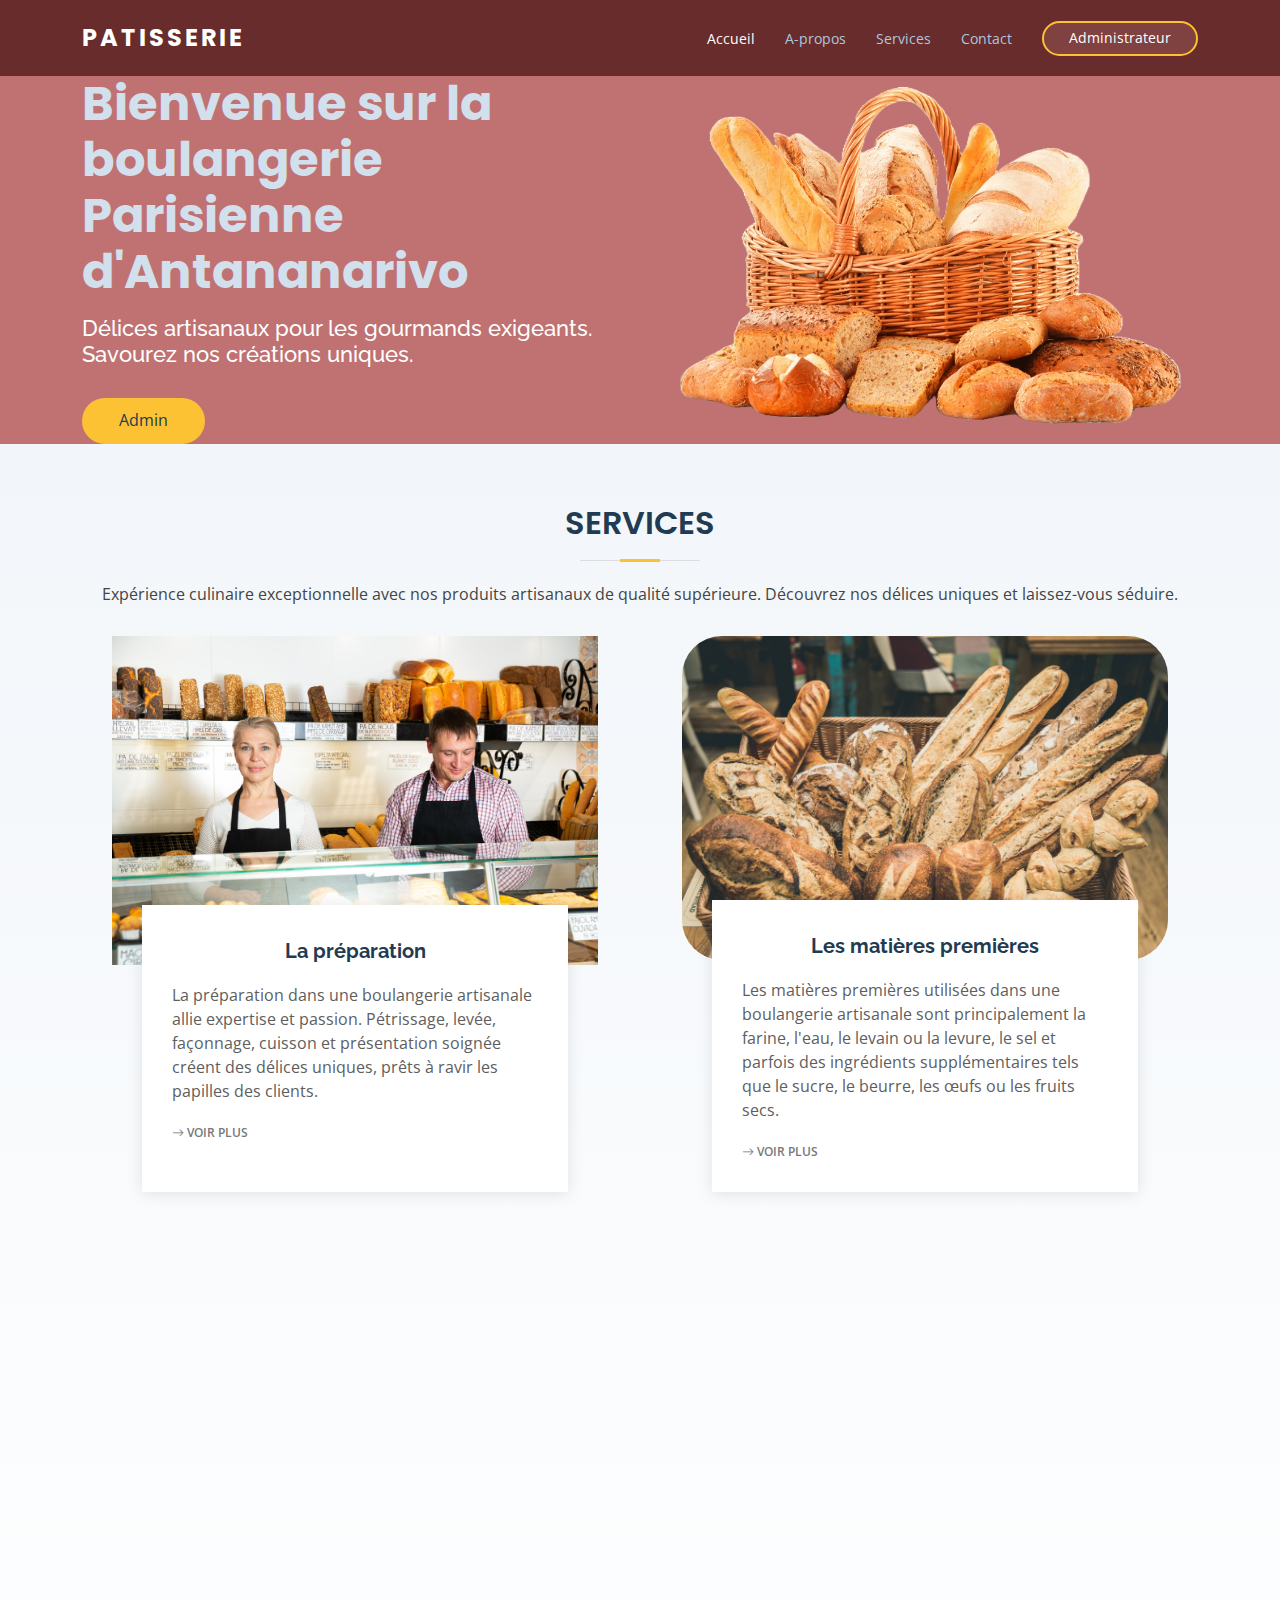
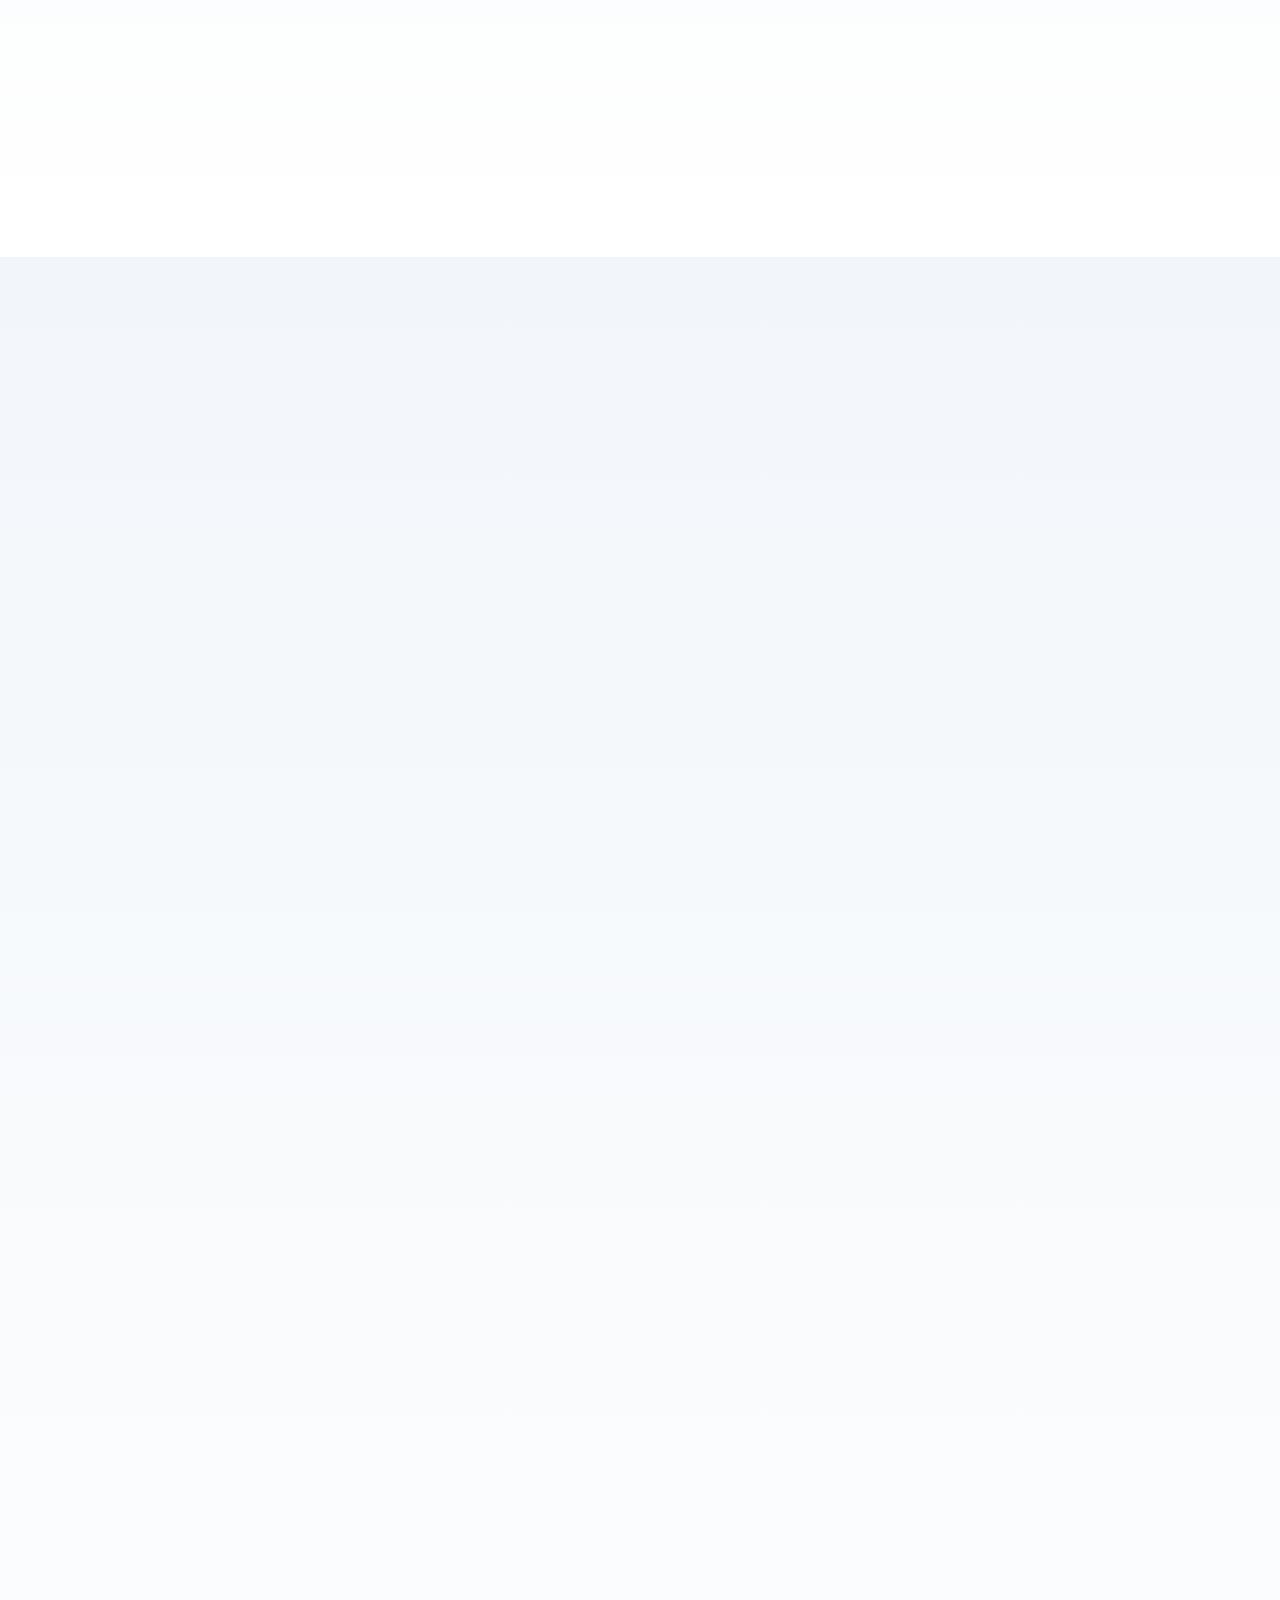
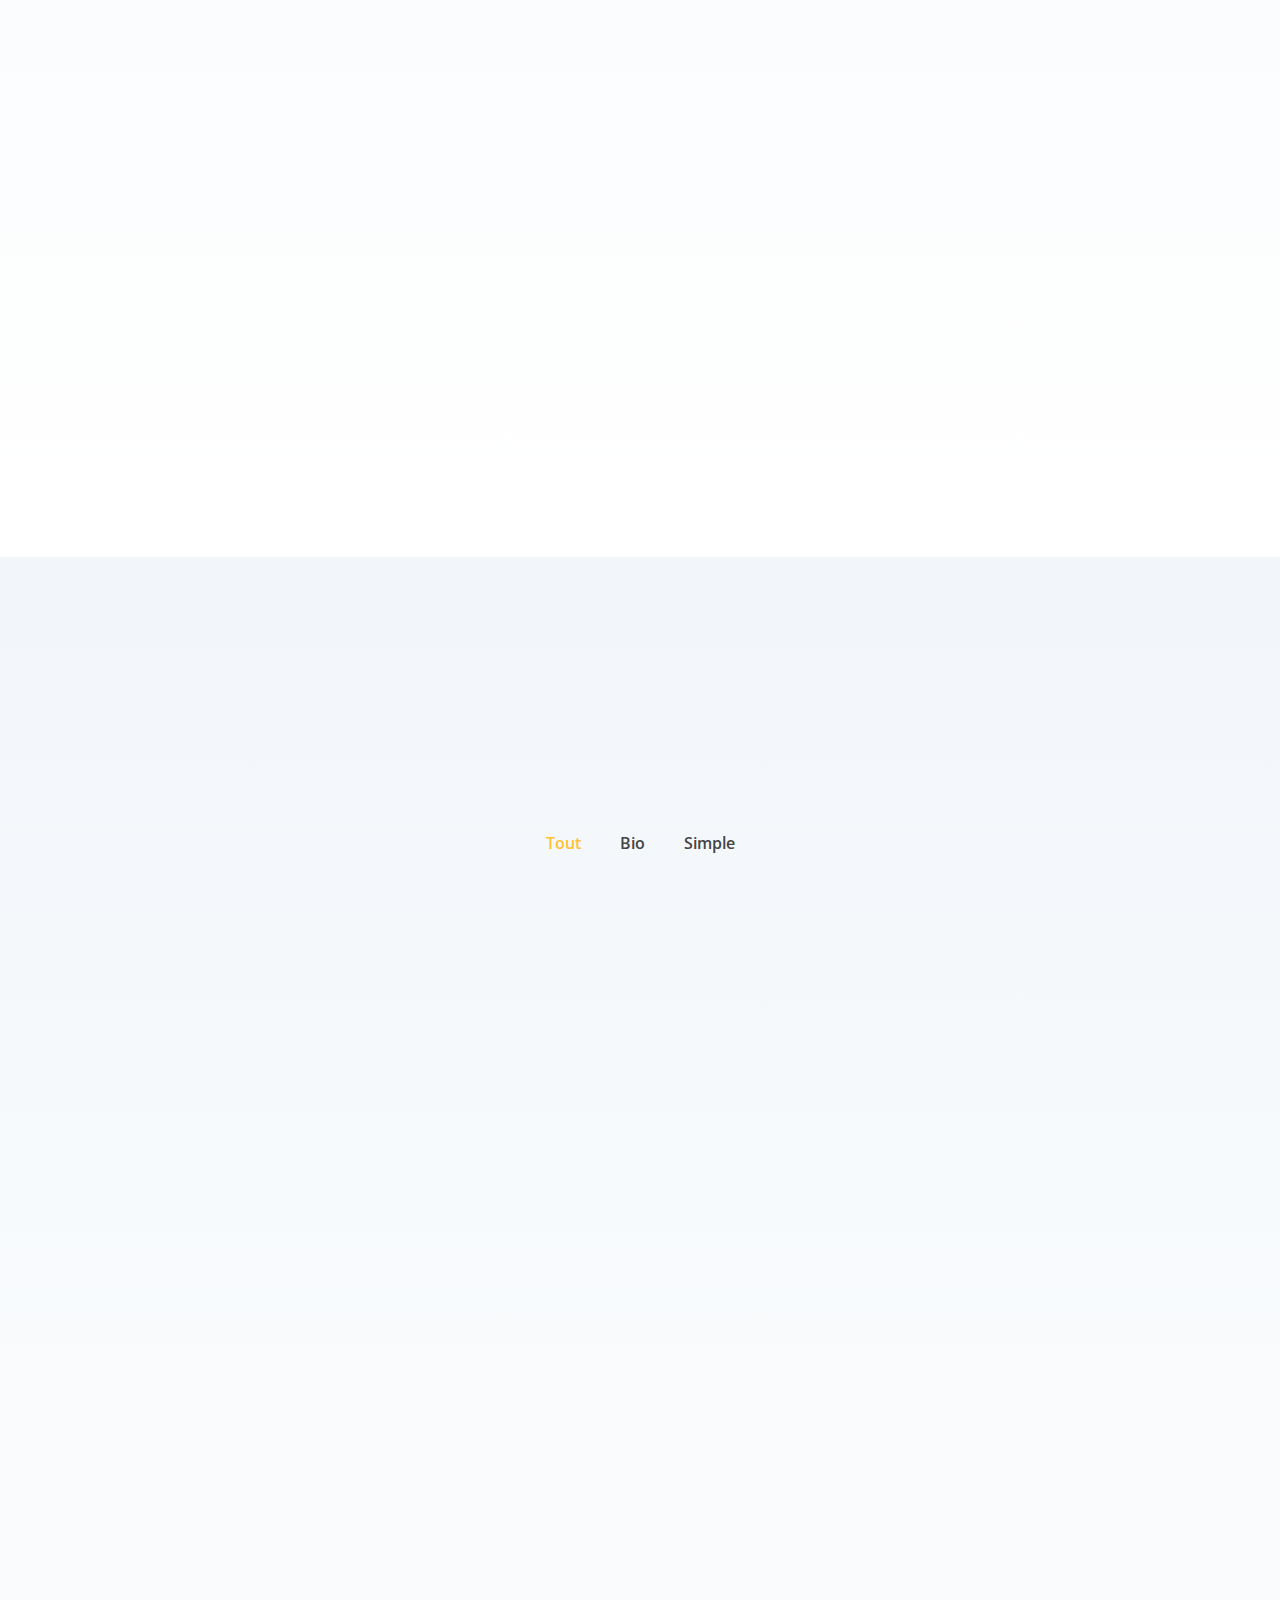
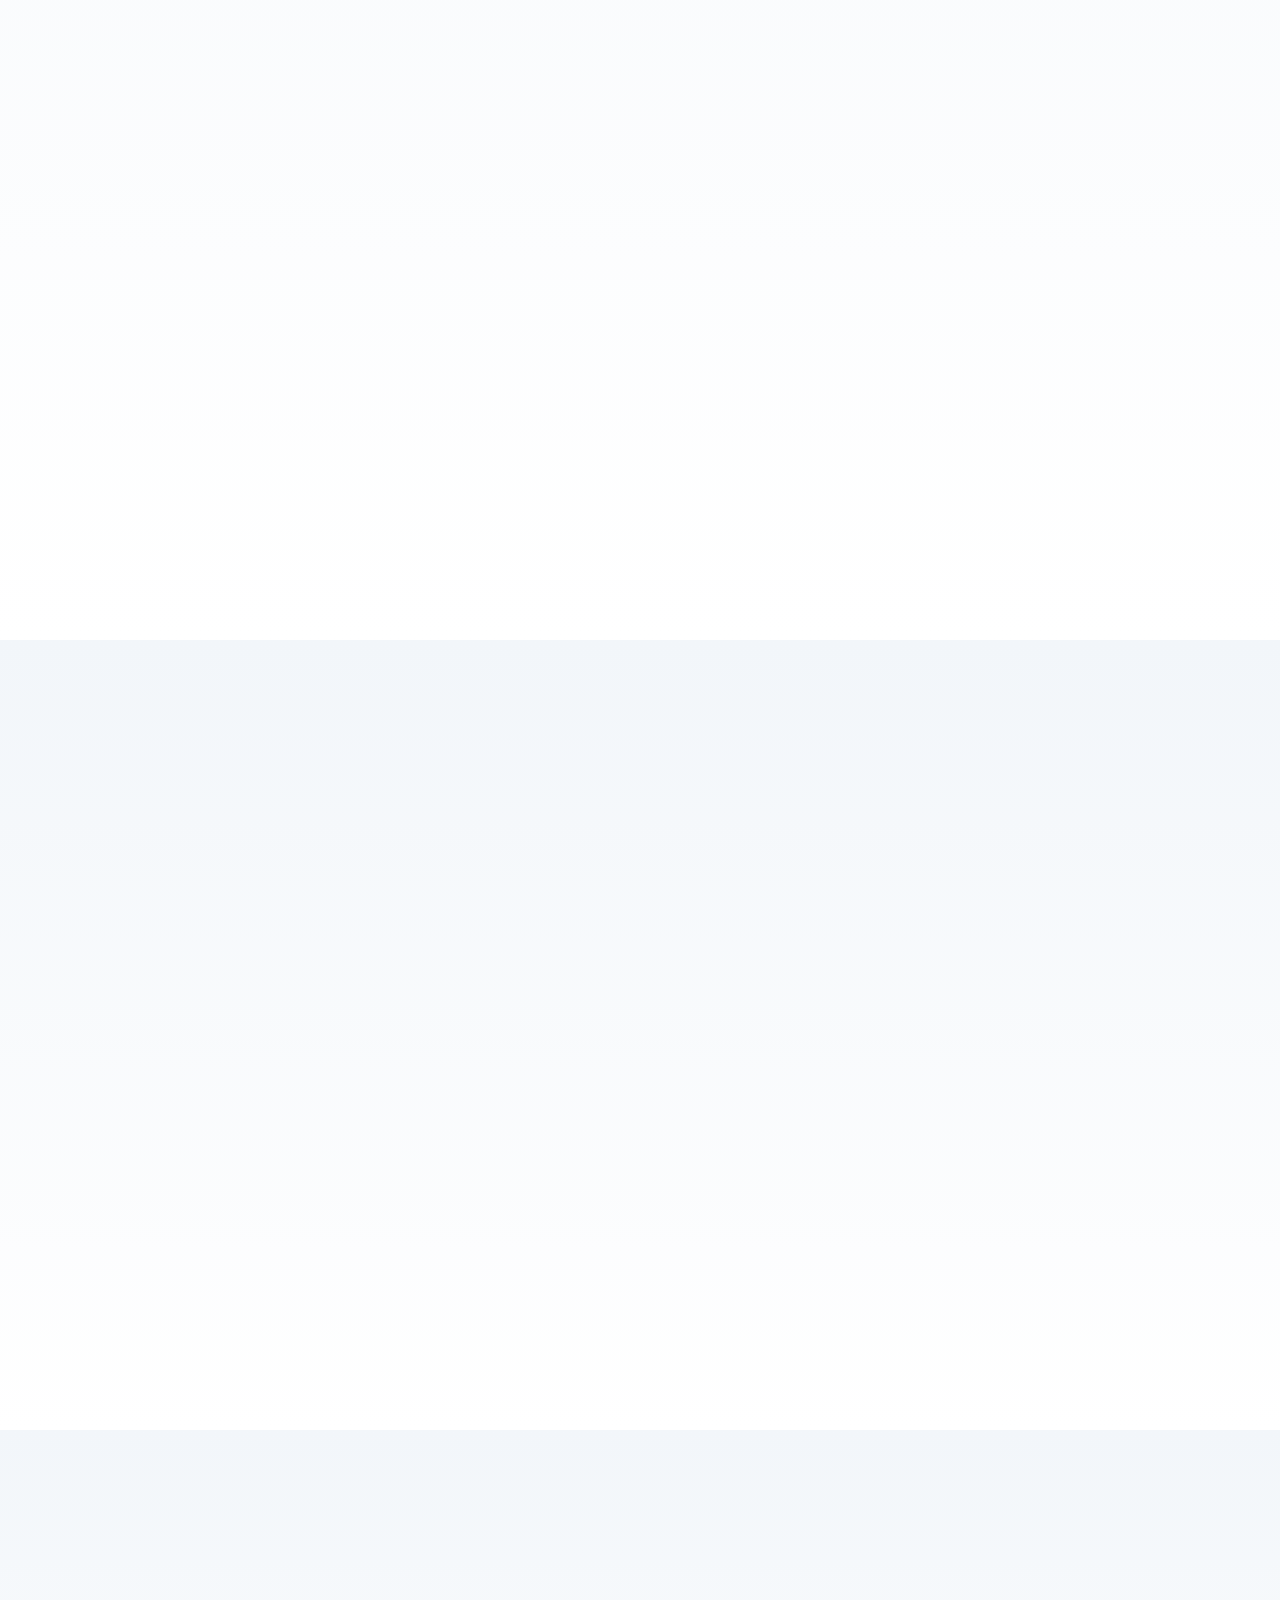
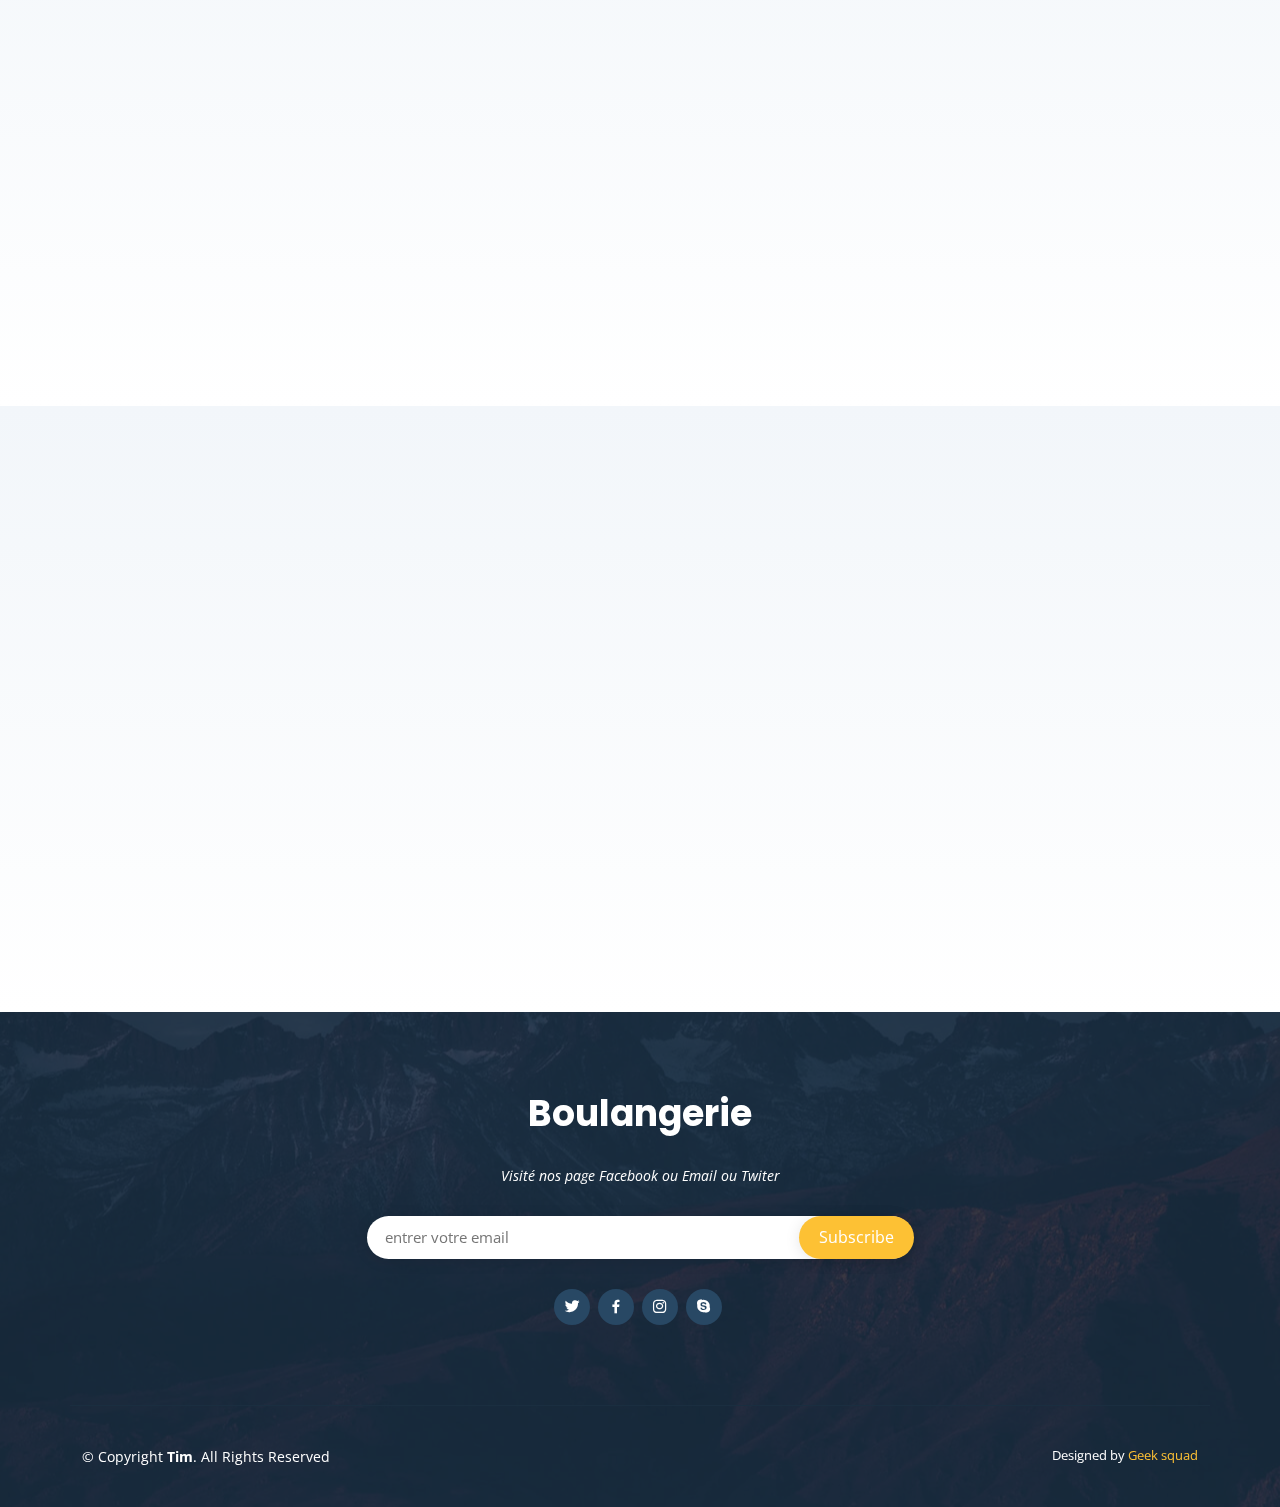
<file: boulangerie/index.html>
<!DOCTYPE html>
<html lang="en">

<head>
  <meta charset="utf-8">
  <meta content="width=device-width, initial-scale=1.0" name="viewport">

  <title>La boulangerie</title>
  <meta content="" name="description">
  <meta content="" name="keywords">

  <!-- Google Fonts -->
  <link href="https://fonts.googleapis.com/css?family=Open+Sans:300,300i,400,400i,600,600i,700,700i|Raleway:300,300i,400,400i,500,500i,600,600i,700,700i|Poppins:300,300i,400,400i,500,500i,600,600i,700,700i" rel="stylesheet">

  <!-- Vendor CSS Files -->
  <link href="assets/vendor/aos/aos.css" rel="stylesheet">
  <link href="assets/vendor/bootstrap/css/bootstrap.min.css" rel="stylesheet">
  <link href="assets/vendor/bootstrap-icons/bootstrap-icons.css" rel="stylesheet">
  <link href="assets/vendor/boxicons/css/boxicons.min.css" rel="stylesheet">
  <link href="assets/vendor/glightbox/css/glightbox.min.css" rel="stylesheet">
  <link href="assets/vendor/swiper/swiper-bundle.min.css" rel="stylesheet">

  <!-- Template Main CSS File -->
  <link href="assets/css/style.css" rel="stylesheet">

  <!-- =======================================================
  * Template Name: Bocor
  * Updated: Jul 27 2023 with Bootstrap v5.3.1
  * Template URL: https://bootstrapmade.com/bocor-bootstrap-template-nice-animation/
  * Author: BootstrapMade.com
  * License: https://bootstrapmade.com/license/
  ======================================================== -->
</head>

<body>

  <!-- ======= Header ======= -->
  <header id="header">
    <div class="container d-flex align-items-center justify-content-between">

      <div class="logo">
        <h1><a href="index.html">Patisserie<span></span></a></h1>
        <!-- Uncomment below if you prefer to use an image logo -->
        <!-- <a href="index.html"><img src="assets/img/logo.png" alt="" class="img-fluid"></a>-->
      </div>

      <nav id="navbar" class="navbar">
        <ul>
          <li><a class="nav-link scrollto active" href="#hero">Accueil</a></li>
          <li><a class="nav-link scrollto" href="#about">A-propos</a></li>
          <li><a class="nav-link scrollto" href="#services">Services</a></li>
          <li><a class="nav-link scrollto" href="#contact">Contact</a></li>
          <li><a class="getstarted scrollto" href="#about">Administrateur</a></li>
        </ul>
        <i class="bi bi-list mobile-nav-toggle"></i>
      </nav><!-- .navbar -->

    </div>
  </header><!-- End Header -->

  <!-- ======= Hero Section ======= -->
  <section id="hero">

    <div class="container w-100 h-70">
      <div class="row d-flex align-items-center">
      <div class=" col-lg-6 py-5 py-lg-0 order-2 order-lg-1" data-aos="fade-right">
        <h1>Bienvenue sur la boulangerie Parisienne d'Antananarivo</h1>
        <h2>Délices artisanaux pour les gourmands exigeants. Savourez nos créations uniques.</h2>
        <a href="#about" class="btn-get-started scrollto">Admin</a>
      </div>
      <div class="col-lg-6 order-1 order-lg-2 hero-img" data-aos="fade-left">
        <img src="./assets/image.png" class="img-fluid" alt="">
      </div>
    </div>
    </div>

  </section>

  <main id="main">

    <!-- ======= Services Section ======= -->
    <section id="services" class="services section-bg">
      <div class="container">

        <div class="section-title">
          <h2 data-aos="fade-in">Services</h2>
          <p data-aos="fade-in">Expérience culinaire exceptionnelle avec nos produits artisanaux de qualité supérieure. Découvrez nos délices uniques et laissez-vous séduire.</p>
        </div>

        <div class="row">
          <div class="col-md-6 d-flex" data-aos="fade-right">
            <div class="card">
              <div class="card-img">
                <img src="./slider/boul.jpeg" alt="...">
              </div>
              <div class="card-body">
                <h5 class="card-title"><a href="">La préparation </a></h5>
                <p class="card-text">La préparation dans une boulangerie artisanale allie expertise et passion. Pétrissage, levée, façonnage, cuisson et présentation 
                  soignée créent des délices uniques, prêts à ravir les papilles des clients.</p>
                <div class="read-more"><a href="#"><i class="bi bi-arrow-right"></i> Voir plus</a></div>
              </div>
            </div>
          </div>
          <div class="col-md-6 d-flex" data-aos="fade-left">
            <div class="card">
              <div class="card-img">
                <img src="./slider/image2.jpg" alt="..." style="border-radius: 40px;">
              </div>
              <div class="card-body">
                <h5 class="card-title"><a href="">Les matières premières</a></h5>
                <p class="card-text">Les matières premières utilisées dans une boulangerie artisanale sont principalement la farine, l'eau, le levain ou la levure, le sel et parfois des ingrédients supplémentaires tels que le sucre, le beurre, les œufs ou les fruits secs.</p>
                <div class="read-more"><a href="#"><i class="bi bi-arrow-right"></i> Voir plus</a></div>
              </div>
            </div>

          </div>
          <div class="col-md-6 d-flex" data-aos="fade-right">
            <div class="card">
              <div class="card-img">
                <img src="./slider/image3.jpg" alt="..." style="border-radius: 40px;">
              </div>
              <div class="card-body">
                <h5 class="card-title"><a href="">Matériel utilisé</a></h5>
                <p class="card-text">Le matériel utilisé dans une boulangerie artisanale comprend un four en brique, un pétrin, une diviseuse-formeuse, des étagères de fermentation et parfois des planches de cuisson en bois.</p>
                <div class="read-more"><a href="#"><i class="bi bi-arrow-right"></i> Voir plus</a></div>
              </div>
            </div>
          </div>
          <div class="col-md-6 d-flex" data-aos="fade-left">
            <div class="card">
              <div class="card-img">
                <img src="./slider/image5.jpg" alt="..." style="border-radius: 40px;">
              </div>
              <div class="card-body">
                <h5 class="card-title"><a href="">Qualité</a></h5>
                <p class="card-text">La boulangerie artisanale traditionnelle offre une qualité supérieure, des saveurs authentiques, une fraîcheur garantie, une variété créative et un service personnalisé, tout en préservant les traditions et en soutenant l'économie locale.</p>
                <div class="read-more"><a href="#"><i class="bi bi-arrow-right"></i> Voir plus</a></div>
              </div>
            </div>
          </div>
        </div>

      </div>
    </section><!-- End Services Section -->

    <!-- ======= Features Section ======= -->
    <section id="features" class="features section-bg">
      <div class="container">

        <div class="section-title">
          <h2 data-aos="fade-in">La préparation dans une boulangerie</h2>
          <p data-aos="fade-in">La préparation dans une boulangerie peut être divisée en quatre étapes principales </p>
        </div>

        <div class="row content">
          <div class="col-md-5" data-aos="fade-right">
            <img src="assets/img/ingredient.png" class="img-fluid" alt="">
          </div>
          <div class="col-md-7 pt-4" data-aos="fade-left">
            <h1>Première étape:</h1>
            <p class="fst-italic">
              Préparation des ingrédients : Découvrez une sélection alléchante de produits boulangerie qui éveilleront vos sens et combleront vos envies gourmandes. 
              Que vous soyez amateur de pains fraîchement sortis du four, de viennoiseries délicieusement feuilletées ou de pâtisseries créatives, notre assortiment saura satisfaire tous les palais. Préparés avec passion par nos talentueux boulangers, ces délices vous transporteront dans un monde de saveurs et de textures irrésistibles. Laissez-vous tenter par nos créations artisanales et succombez au plaisir d'une bouchée qui évoque la tradition et le savoir-faire de la boulangerie.

              
               
            </p>
          </div>
        </div>

        <div class="row content">
          <div class="col-md-5 order-1 order-md-2" data-aos="fade-left">
            <img src="assets/img/petrissage.png" class="img-fluid" alt="">
          </div>
          <div class="col-md-7 pt-5 order-2 order-md-1" data-aos="fade-right">
           <h1>Deuxième étape:</h1>
            <p class="fst-italic">
              Pétrissage :Les ingrédients sont soigneusement mélangés, puis pétris avec expertise pour former une pâte. Grâce à ces techniques de pétrissage appropriées, le gluten se développe, donnant à la pâte une texture élastique et homogène. Ce processus est essentiel pour obtenir des produits boulangerie de qualité supérieure. 
              La pâte ainsi préparée devient la base de pains moelleux, de viennoiseries feuilletées et de pâtisseries délicieuses, offrant une expérience gustative exceptionnelle à chaque bouchée.
            </p>
          </div>
        </div>

        <div class="row content">
          <div class="col-md-5" data-aos="fade-right">
            <img src="assets/img/fermentation.png" class="img-fluid" alt="">
          </div>
          <div class="col-md-7 pt-5" data-aos="fade-left">
           <h1>Troisième étape:</h1>
            <p>Fermentation :La pâte est laissée à fermenter dans un endroit chaud et humide, permettant à la levure ou au levain de produire du dioxyde de carbone. Ce processus fait lever la pâte, créant une texture légère et aérée dans les produits boulangerie. Mais la fermentation ne se limite pas à cela : elle joue également un rôle essentiel dans le développement des saveurs. Les arômes se développent, 
              les saveurs se complexifient, offrant ainsi une expérience gustative riche et satisfaisante.</p>
          </div>
        </div>

        <div class="row content">
          <div class="col-md-5 order-1 order-md-2" data-aos="fade-left">
            <img src="assets/img/faconnage.png" class="img-fluid" alt="">
          </div>
          <div class="col-md-7 pt-5 order-2 order-md-1" data-aos="fade-right">
            <h1>Quatrième étape:</h1>
            <p class="fst-italic">
              Façonnage et cuisson : La pâte fermentée est divisée, façonnée avec soin et disposée sur des plaques de cuisson. Puis, les produits boulangerie sont cuits dans un four préchauffé à une température spécifique. Cette étape cruciale permet d'obtenir une croûte dorée et croustillante, ainsi qu'une cuisson uniforme à l'intérieur. Le résultat est une fusion parfaite de textures et de saveurs,
               avec des produits boulangerie qui se révèlent moelleux, gourmands et délicieusement dorés.
            </p>

          </div>
        </div>

      </div>
    </section><!-- End Features Section -->

    <!-- ======= Portfolio Section ======= -->
    <section id="portfolio" class="portfolio section-bg">
      <div class="container">

        <div class="section-title">
          <h1 data-aos="fade-in">Produits</h1>
          <p data-aos="fade-in">Découvrez une sélection alléchante de produits boulangerie qui éveilleront vos sens et combleront vos envies gourmandes. Que vous soyez amateur de pains fraîchement sortis du four, de viennoiseries délicieusement feuilletées ou de pâtisseries créatives, notre assortiment saura satisfaire tous les palais. 
            Préparés avec passion par nos talentueux boulangers, ces délices vous transporteront dans un monde de saveurs et de textures irrésistibles. Laissez-vous tenter par nos créations artisanales et succombez au plaisir d'une bouchée qui évoque la tradition et le savoir-faire de la boulangerie.</p>
        </div>

        <div class="row">
          <div class="col-lg-12">
            <ul id="portfolio-flters">
              <li data-filter="*" class="filter-active">Tout</li>
              <li data-filter=".filter-app">Bio</li>
              <li data-filter=".filter-card">Simple</li>
            </ul>
          </div>
        </div>

        <div class="row portfolio-container" data-aos="fade-up">

          <div class="col-lg-4 col-md-6 portfolio-item filter-app">
            <div class="portfolio-wrap">
              <img src="assets/img/campagne.png" class="img-fluid" alt="">
              <div class="portfolio-links">
                <a href="assets/img/campagne.png" data-gallery="portfolioGallery" class="portfolio-lightbox" title="Pain de campagne"><i class="bi bi-plus"></i></a>
                <a href="portfolio-details.html" title="Plus de détails"><i class="bi bi-link"></i></a>
              </div>
              <div class="portfolio-info">
                <h4>Pain de campagne</h4>
                <p>3000Ar</p>
              </div>
            </div>
          </div>

          <div class="col-lg-4 col-md-6 portfolio-item filter-web">
            <div class="portfolio-wrap">
              <img src="assets/img/levain.png" class="img-fluid" alt="">
              <div class="portfolio-links">
                <a href="assets/img/levain.png" data-gallery="portfolioGallery" class="portfolio-lightbox" title="Pain au levain"><i class="bi bi-plus"></i></a>
                <a href="portfolio-details.html" title="Plus de détails"><i class="bi bi-link"></i></a>
              </div>
              <div class="portfolio-info">
                <h4>Pain au levain</h4>
                <p>3000Ar</p>
              </div>
            </div>
          </div>

          <div class="col-lg-4 col-md-6 portfolio-item filter-card">
            <div class="portfolio-wrap">
              <img src="assets/img/lait.png" class="img-fluid" alt="">
              <div class="portfolio-links">
                <a href="assets/img/lait.png" data-gallery="portfolioGallery" class="portfolio-lightbox" title="Petit pain au lait"><i class="bi bi-plus"></i></a>
                <a href="portfolio-details.html" title="Plus de détails"><i class="bi bi-link"></i></a>
              </div>
              <div class="portfolio-info">
                <h4>Petit pain au lait</h4>
                <p>2000Ar</p>
              </div>
            </div>
          </div>

          <div class="col-lg-4 col-md-6 portfolio-item filter-web">
            <div class="portfolio-wrap">
              <img src="assets/img/choco.png" class="img-fluid" alt="">
              <div class="portfolio-links">
                <a href="assets/img/choco.png" data-gallery="portfolioGallery" class="portfolio-lightbox" title="Pain brioche au choco"><i class="bi bi-plus"></i></a>
                <a href="portfolio-details.html" title="Plus de détails"><i class="bi bi-link"></i></a>
              </div>
              <div class="portfolio-info">
                <h4>Pain brioche au choco</h4>
                <p>2000Ar</p>
              </div>
            </div>
          </div>

          <div class="col-lg-4 col-md-6 portfolio-item filter-app">
            <div class="portfolio-wrap">
              <img src="assets/img/bio1.png" class="img-fluid" alt="">
              <div class="portfolio-links">
                <a href="assets/img/bio1.png" data-gallery="portfolioGallery" class="portfolio-lightbox" title="Pain complet bio"><i class="bi bi-plus"></i></a>
                <a href="portfolio-details.html" title="More Details"><i class="bi bi-link"></i></a>
              </div>
              <div class="portfolio-info">
                <h4>Pain complet bio</h4>
                <p>8000Ar</p>
              </div>
            </div>
          </div>

          <div class="col-lg-4 col-md-6 portfolio-item filter-card">
            <div class="portfolio-wrap">
              <img src="assets/img/bio2.jpeg" class="img-fluid" alt="">
              <div class="portfolio-links">
                <a href="assets/img/bio2.jpeg" data-gallery="portfolioGallery" class="portfolio-lightbox" title="Pain au levain bio"><i class="bi bi-plus"></i></a>
                <a href="portfolio-details.html" title="Plus de détails"><i class="bi bi-link"></i></a>
              </div>
              <div class="portfolio-info">
                <h4>Pain au levain bio</h4>
                <p>6000Ar</p>
              </div>
            </div>
          </div>

          <div class="col-lg-4 col-md-6 portfolio-item filter-web">
            <div class="portfolio-wrap">
              <img src="assets/img/bio.png" class="img-fluid" alt="">
              <div class="portfolio-links">
                <a href="assets/img/bio.png" data-gallery="portfolioGallery" class="portfolio-lightbox" title="Pain au curcuma et au poivre"><i class="bi bi-plus"></i></a>
                <a href="portfolio-details.html" title="Plus de détails"><i class="bi bi-link"></i></a>
              </div>
              <div class="portfolio-info">
                <h4>Pain au curcuma et au poivre</h4>
                <p>8000Ar</p>
              </div>
            </div>
          </div>

          <div class="col-lg-4 col-md-6 portfolio-item filter-web">
            <div class="portfolio-wrap">
              <img src="assets/img/bio4.png" class="img-fluid" alt="">
              <div class="portfolio-links">
                <a href="assets/img/bio4.png" data-gallery="portfolioGallery" class="portfolio-lightbox" title="Petit pain au lait bio"><i class="bi bi-plus"></i></a>
                <a href="portfolio-details.html" title="Plus de détails"><i class="bi bi-link"></i></a>
              </div>
              <div class="portfolio-info">
                <h4>Petit pain au lait bio</h4>
                <p>3000Ar</p>
              </div>
            </div>
          </div>

          <div class="col-lg-4 col-md-6 portfolio-item filter-card">
            <div class="portfolio-wrap">
              <img src="assets/img/bio6.png" class="img-fluid" alt="">
              <div class="portfolio-links">
                <a href="assets/img/bio6.png" data-gallery="portfolioGallery" class="portfolio-lightbox" title="Pain de compagne bio"><i class="bi bi-plus"></i></a>
                <a href="portfolio-details.html" title="Plus de détails"><i class="bi bi-link"></i></a>
              </div>
              <div class="portfolio-info">
                <h4>Pain de compagne bio</h4>
                <p>6000Ar</p>
              </div>
            </div>
          </div>

          <div class="col-lg-4 col-md-6 portfolio-item filter-web">
            <div class="portfolio-wrap">
              <img src="assets/img/bio12.png" class="img-fluid" alt="">
              <div class="portfolio-links">
                <a href="assets/img/bio12.png" data-gallery="portfolioGallery" class="portfolio-lightbox" title="Pain brioche au choco bio"><i class="bi bi-plus"></i></a>
                <a href="portfolio-details.html" title="Plus de détails"><i class="bi bi-link"></i></a>
              </div>
              <div class="portfolio-info">
                <h4>Pain brioche au choco bio</h4>
                <p>3000Ar</p>
              </div>
            </div>
          </div>

          <div class="col-lg-4 col-md-6 portfolio-item filter-app">
            <div class="portfolio-wrap">
              <img src="assets/img/com.png" class="img-fluid" alt="">
              <div class="portfolio-links">
                <a href="assets/img/com.png" data-gallery="portfolioGallery" class="portfolio-lightbox" title="Pain complet"><i class="bi bi-plus"></i></a>
                <a href="portfolio-details.html" title="Plus de détails"><i class="bi bi-link"></i></a>
              </div>
              <div class="portfolio-info">
                <h4>Pain complet</h4>
                <p>3500Ar</p>
              </div>
            </div>
          </div>

        </div>

      </div>
    </section><!-- End Portfolio Section -->

    <!-- ======= Pricing Section ======= -->
    <section id="pricing" class="pricing section-bg">
      <div class="container">

        <div class="section-title">
          <h2 data-aos="fade-in">Nos but</h2>
          <p data-aos="fade-in">La boulangerie artisanale traditionnelle vise à offrir une expérience gustative authentique et de qualité, en préservant les saveurs et les techniques héritées de génération en génération.</p>
        </div>

        <div class="row no-gutters">

          <div class="col-lg-4 box" data-aos="zoom-in">
            <h3>Nos but</h3>
         
            <ul>
              <li><i class="bx bx-check"></i> Qualité, satisfaction, tradition.</li>
              <li><i class="bx bx-check"></i> Authenticité, préservation, excellence.</li>
              <li><i class="bx bx-check"></i> Nulla at volutpat diam uteera</li>
              <li class="na"><i class="bx bx-x"></i> <span>Pharetra massa massa ultricies</span></li>
              <li class="na"><i class="bx bx-x"></i> <span>Massa ultricies mi quis hendrerit</span></li>
            </ul>
            <a href="#" class="get-started-btn">En savoir plus</a>
          </div>

          <div class="col-lg-4 box featured" data-aos="zoom-in">
            <span class="featured-badge">Featured</span>
            <h3>Business</h3>
            <h4>$29<span>per month</span></h4>
            <ul>
              <li><i class="bx bx-check"></i> Quam adipiscing vitae proin</li>
              <li><i class="bx bx-check"></i> Nec feugiat nisl pretium</li>
              <li><i class="bx bx-check"></i> Nulla at volutpat diam uteera</li>
              <li><i class="bx bx-check"></i> Pharetra massa massa ultricies</li>
              <li><i class="bx bx-check"></i> Massa ultricies mi quis hendrerit</li>
            </ul>
            <a href="#" class="get-started-btn">Get Started</a>
          </div>

          <div class="col-lg-4 box" data-aos="zoom-in">
            <h3>Developer</h3>
            <h4>$49<span>per month</span></h4>
            <ul>
              <li><i class="bx bx-check"></i> Quam adipiscing vitae proin</li>
              <li><i class="bx bx-check"></i> Nec feugiat nisl pretium</li>
              <li><i class="bx bx-check"></i> Nulla at volutpat diam uteera</li>
              <li><i class="bx bx-check"></i> Pharetra massa massa ultricies</li>
              <li><i class="bx bx-check"></i> Massa ultricies mi quis hendrerit</li>
            </ul>
            <a href="#" class="get-started-btn">Get Started</a>
          </div>

        </div>

      </div>
    </section><!-- End Pricing Section -->

    <!-- ======= Frequently Asked Questions Section ======= -->
    <section id="faq" class="faq section-bg">
      <div class="container">
        <iframe src="https://www.google.com/maps/embed?pb=!1m18!1m12!1m3!1d3776.338222325986!2d47.6035398754953!3d-18.827623382326454!2m3!1f0!2f0!3f0!3m2!1i1024!2i768!4f13.1!3m3!1m2!1s0x21f085aeec1d909f%3A0x46adadd169bc591b!2sLa%20Parisienne!5e0!3m2!1sfr!2smg!4v1699736843783!5m2!1sfr!2smg" width="100%" height="450" style="border:0;" allowfullscreen="" loading="lazy" referrerpolicy="no-referrer-when-downgrade"></iframe>
      </div>
    </section><!-- End Frequently Asked Questions Section -->

    <!-- ======= Contact Section ======= -->
    <section id="contact" class="contact section-bg">
      <div class="container" data-aos="fade-up">

        <div class="section-title">
          <h2>Contact</h2>
          <p>vous pouvez contacté ou envoyé des messages si vous voulez quelques information</p>
        </div>

        <div class="row">

          <div class="col-lg-6">

            <div class="row">
              <div class="col-md-6">
                <div class="info-box mt-4" data-aos="fade-up" data-aos-delay="100">
                  <i class="bx bx-envelope"></i>
                  <h3>Email</h3>
                  <p>info@example.com<br>contact@example.com</p>
                </div>
              </div>
              <div class="col-md-6">
                <div class="info-box mt-4" data-aos="fade-up" data-aos-delay="100">
                  <i class="bx bx-phone-call"></i>
                  <h3>Contact</h3>
                  <p>+1 5589 55488 55<br>+1 6678 254445 41</p>
                </div>
              </div>
            </div>

          </div>

          <div class="col-lg-6 mt-4 mt-lg-0">
            <form action="" method="post" role="form" class="php-email-form w-100" data-aos="fade-up">
              <div class="row">
                <div class="col-md-6 form-group">
                  <input type="text" name="nom" class="form-control" id="name" placeholder="votre Name" required>
                </div>
                <div class="col-md-6 form-group">
                  <input type="text" name="contact" class="form-control" id="contact" placeholder="votre numero" required>
                </div>

                <div class="col-md-6 form-group mt-3 mt-md-0">
                  <input type="email" class="form-control" name="email" id="email" placeholder="votre Email" required>
                </div>
              </div>
              <div class="form-group mt-3">
                <textarea class="form-control" name="message" rows="5" placeholder="Message" required></textarea>
              </div>
              <div class="my-3">
                <div class="loading">Loading</div>
                <div class="error-message"></div>
                <div class="sent-message">Your message has been sent. Thank you!</div>
              </div>
              <div class="text-center"><button type="submit">Envoyez votre nmessage</button></div>
            </form>
          </div>

        </div>

      </div>
    </section><!-- End Contact Section -->

  </main><!-- End #main -->

  <!-- ======= Footer ======= -->
  <footer id="footer">

    <div class="footer-top">

      <div class="container">

        <div class="row  justify-content-center">
          <div class="col-lg-6">
            <h3>Boulangerie</h3>
            <p>Visité nos page Facebook ou Email ou Twiter</p>
          </div>
        </div>

        <div class="row footer-newsletter justify-content-center">
          <div class="col-lg-6">
            <form action="" method="post">
              <input type="email" name="email" placeholder="entrer votre email"><input type="submit" value="Subscribe">
            </form>
          </div>
        </div>

        <div class="social-links">
          <a href="#" class="twitter"><i class="bx bxl-twitter"></i></a>
          <a href="https://www.facebook.com/profile.php?id=100083367339486" class="facebook"><i class="bx bxl-facebook"></i></a>
          <a href="#" class="instagram"><i class="bx bxl-instagram"></i></a>
          <a href="#" class="google-plus"><i class="bx bxl-skype"></i></a>
        </div>

      </div>
    </div>

    <div class="container footer-bottom clearfix">
      <div class="copyright">
        &copy; Copyright <strong><span>Tim</span></strong>. All Rights Reserved
      </div>
      <div class="credits">
        <!-- All the links in the footer should remain intact. -->
        <!-- You can delete the links only if you purchased the pro version. -->
        <!-- Licensing information: https://bootstrapmade.com/license/ -->
        <!-- Purchase the pro version with working PHP/AJAX contact form: https://bootstrapmade.com/bocor-bootstrap-template-nice-animation/ -->
        Designed by <a href="#">Geek squad</a>
      </div>
    </div>
  </footer><!-- End Footer -->

  <a href="#" class="back-to-top d-flex align-items-center justify-content-center"><i class="bi bi-arrow-up-short"></i></a>

  <!-- Vendor JS Files -->
  <script src="assets/vendor/aos/aos.js"></script>
  <script src="assets/vendor/bootstrap/js/bootstrap.bundle.min.js"></script>
  <script src="assets/vendor/glightbox/js/glightbox.min.js"></script>
  <script src="assets/vendor/isotope-layout/isotope.pkgd.min.js"></script>
  <script src="assets/vendor/swiper/swiper-bundle.min.js"></script>
  <script src="assets/vendor/php-email-form/validate.js"></script>

  <!-- Template Main JS File -->
  <script src="assets/js/main.js"></script>

</body>
</html>
</file>
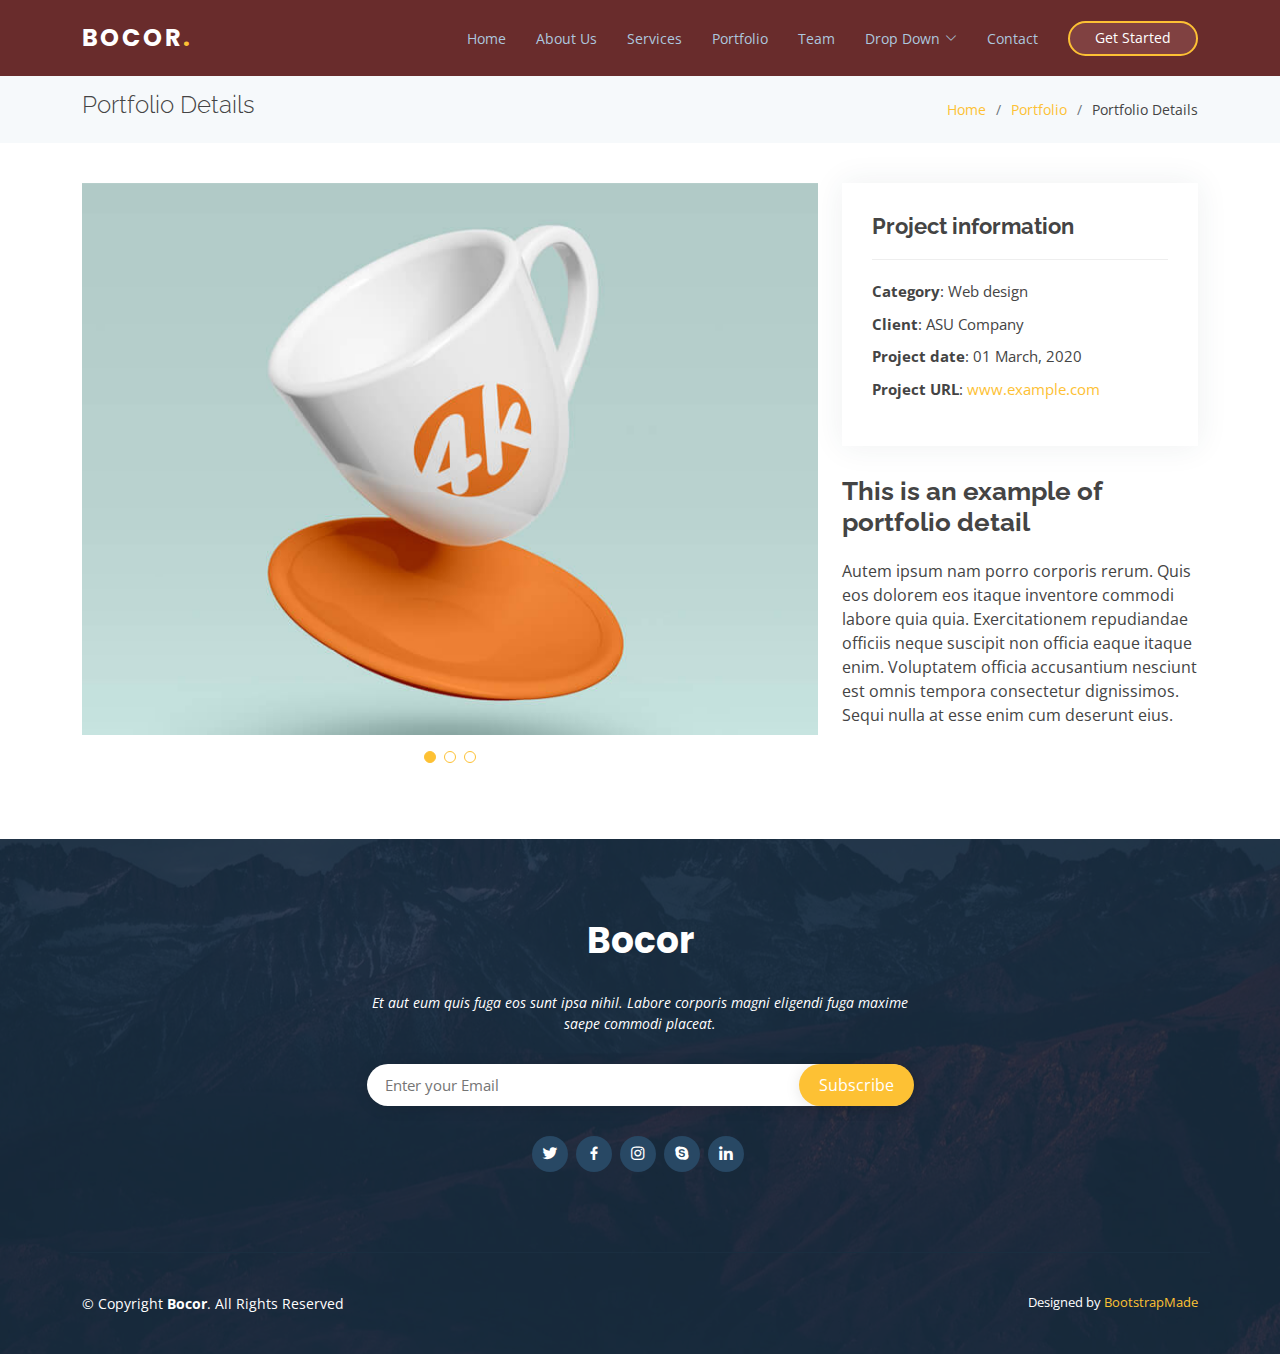
<file: boulangerie/portfolio-details.html>
<!DOCTYPE html>
<html lang="en">

<head>
  <meta charset="utf-8">
  <meta content="width=device-width, initial-scale=1.0" name="viewport">

  <title>Portfolio Details - Bocor Bootstrap Template</title>
  <meta content="" name="description">
  <meta content="" name="keywords">

  <!-- Favicons -->
  <link href="assets/img/favicon.png" rel="icon">
  <link href="assets/img/apple-touch-icon.png" rel="apple-touch-icon">

  <!-- Google Fonts -->
  <link href="https://fonts.googleapis.com/css?family=Open+Sans:300,300i,400,400i,600,600i,700,700i|Raleway:300,300i,400,400i,500,500i,600,600i,700,700i|Poppins:300,300i,400,400i,500,500i,600,600i,700,700i" rel="stylesheet">

  <!-- Vendor CSS Files -->
  <link href="assets/vendor/aos/aos.css" rel="stylesheet">
  <link href="assets/vendor/bootstrap/css/bootstrap.min.css" rel="stylesheet">
  <link href="assets/vendor/bootstrap-icons/bootstrap-icons.css" rel="stylesheet">
  <link href="assets/vendor/boxicons/css/boxicons.min.css" rel="stylesheet">
  <link href="assets/vendor/glightbox/css/glightbox.min.css" rel="stylesheet">
  <link href="assets/vendor/swiper/swiper-bundle.min.css" rel="stylesheet">

  <!-- Template Main CSS File -->
  <link href="assets/css/style.css" rel="stylesheet">

  <!-- =======================================================
  * Template Name: Bocor
  * Updated: Jul 27 2023 with Bootstrap v5.3.1
  * Template URL: https://bootstrapmade.com/bocor-bootstrap-template-nice-animation/
  * Author: BootstrapMade.com
  * License: https://bootstrapmade.com/license/
  ======================================================== -->
</head>

<body>

  <!-- ======= Header ======= -->
  <header id="header">
    <div class="container d-flex align-items-center justify-content-between">

      <div class="logo">
        <h1><a href="index.html">Bocor<span>.</span></a></h1>
        <!-- Uncomment below if you prefer to use an image logo -->
        <!-- <a href="index.html"><img src="assets/img/logo.png" alt="" class="img-fluid"></a>-->
      </div>

      <nav id="navbar" class="navbar">
        <ul>
          <li><a class="nav-link scrollto " href="#hero">Home</a></li>
          <li><a class="nav-link scrollto" href="#about">About Us</a></li>
          <li><a class="nav-link scrollto" href="#services">Services</a></li>
          <li><a class="nav-link scrollto" href="#portfolio">Portfolio</a></li>
          <li><a class="nav-link scrollto" href="#team">Team</a></li>
          <li class="dropdown"><a href="#"><span>Drop Down</span> <i class="bi bi-chevron-down"></i></a>
            <ul>
              <li><a href="#">Drop Down 1</a></li>
              <li class="dropdown"><a href="#"><span>Deep Drop Down</span> <i class="bi bi-chevron-right"></i></a>
                <ul>
                  <li><a href="#">Deep Drop Down 1</a></li>
                  <li><a href="#">Deep Drop Down 2</a></li>
                  <li><a href="#">Deep Drop Down 3</a></li>
                  <li><a href="#">Deep Drop Down 4</a></li>
                  <li><a href="#">Deep Drop Down 5</a></li>
                </ul>
              </li>
              <li><a href="#">Drop Down 2</a></li>
              <li><a href="#">Drop Down 3</a></li>
              <li><a href="#">Drop Down 4</a></li>
            </ul>
          </li>
          <li><a class="nav-link scrollto" href="#contact">Contact</a></li>
          <li><a class="getstarted scrollto" href="#about">Get Started</a></li>
        </ul>
        <i class="bi bi-list mobile-nav-toggle"></i>
      </nav><!-- .navbar -->

    </div>
  </header><!-- End Header -->

  <main id="main">

    <!-- ======= Breadcrumbs Section ======= -->
    <section class="breadcrumbs">
      <div class="container">

        <div class="d-flex justify-content-between align-items-center">
          <h2>Portfolio Details</h2>
          <ol>
            <li><a href="index.html">Home</a></li>
            <li><a href="portfolio.html">Portfolio</a></li>
            <li>Portfolio Details</li>
          </ol>
        </div>

      </div>
    </section><!-- Breadcrumbs Section -->

    <!-- ======= Portfolio Details Section ======= -->
    <section id="portfolio-details" class="portfolio-details">
      <div class="container">

        <div class="row gy-4">

          <div class="col-lg-8">
            <div class="portfolio-details-slider swiper">
              <div class="swiper-wrapper align-items-center">

                <div class="swiper-slide">
                  <img src="assets/img/portfolio/portfolio-1.jpg" alt="">
                </div>

                <div class="swiper-slide">
                  <img src="assets/img/portfolio/portfolio-2.jpg" alt="">
                </div>

                <div class="swiper-slide">
                  <img src="assets/img/portfolio/portfolio-3.jpg" alt="">
                </div>

              </div>
              <div class="swiper-pagination"></div>
            </div>
          </div>

          <div class="col-lg-4">
            <div class="portfolio-info">
              <h3>Project information</h3>
              <ul>
                <li><strong>Category</strong>: Web design</li>
                <li><strong>Client</strong>: ASU Company</li>
                <li><strong>Project date</strong>: 01 March, 2020</li>
                <li><strong>Project URL</strong>: <a href="#">www.example.com</a></li>
              </ul>
            </div>
            <div class="portfolio-description">
              <h2>This is an example of portfolio detail</h2>
              <p>
                Autem ipsum nam porro corporis rerum. Quis eos dolorem eos itaque inventore commodi labore quia quia. Exercitationem repudiandae officiis neque suscipit non officia eaque itaque enim. Voluptatem officia accusantium nesciunt est omnis tempora consectetur dignissimos. Sequi nulla at esse enim cum deserunt eius.
              </p>
            </div>
          </div>

        </div>

      </div>
    </section><!-- End Portfolio Details Section -->

  </main><!-- End #main -->

  <!-- ======= Footer ======= -->
  <footer id="footer">

    <div class="footer-top">

      <div class="container">

        <div class="row  justify-content-center">
          <div class="col-lg-6">
            <h3>Bocor</h3>
            <p>Et aut eum quis fuga eos sunt ipsa nihil. Labore corporis magni eligendi fuga maxime saepe commodi placeat.</p>
          </div>
        </div>

        <div class="row footer-newsletter justify-content-center">
          <div class="col-lg-6">
            <form action="" method="post">
              <input type="email" name="email" placeholder="Enter your Email"><input type="submit" value="Subscribe">
            </form>
          </div>
        </div>

        <div class="social-links">
          <a href="#" class="twitter"><i class="bx bxl-twitter"></i></a>
          <a href="#" class="facebook"><i class="bx bxl-facebook"></i></a>
          <a href="#" class="instagram"><i class="bx bxl-instagram"></i></a>
          <a href="#" class="google-plus"><i class="bx bxl-skype"></i></a>
          <a href="#" class="linkedin"><i class="bx bxl-linkedin"></i></a>
        </div>

      </div>
    </div>

    <div class="container footer-bottom clearfix">
      <div class="copyright">
        &copy; Copyright <strong><span>Bocor</span></strong>. All Rights Reserved
      </div>
      <div class="credits">
        <!-- All the links in the footer should remain intact. -->
        <!-- You can delete the links only if you purchased the pro version. -->
        <!-- Licensing information: https://bootstrapmade.com/license/ -->
        <!-- Purchase the pro version with working PHP/AJAX contact form: https://bootstrapmade.com/bocor-bootstrap-template-nice-animation/ -->
        Designed by <a href="https://bootstrapmade.com/">BootstrapMade</a>
      </div>
    </div>
  </footer><!-- End Footer -->

  <a href="#" class="back-to-top d-flex align-items-center justify-content-center"><i class="bi bi-arrow-up-short"></i></a>

  <!-- Vendor JS Files -->
  <script src="assets/vendor/aos/aos.js"></script>
  <script src="assets/vendor/bootstrap/js/bootstrap.bundle.min.js"></script>
  <script src="assets/vendor/glightbox/js/glightbox.min.js"></script>
  <script src="assets/vendor/isotope-layout/isotope.pkgd.min.js"></script>
  <script src="assets/vendor/swiper/swiper-bundle.min.js"></script>
  <script src="assets/vendor/php-email-form/validate.js"></script>

  <!-- Template Main JS File -->
  <script src="assets/js/main.js"></script>

</body>

</html>
</file>
<file: boulangerie/assets/css/style.css>
/**
* Template Name: Bocor
* Updated: Jul 27 2023 with Bootstrap v5.3.1
* Template URL: https://bootstrapmade.com/bocor-bootstrap-template-nice-animation/
* Author: BootstrapMade.com
* License: https://bootstrapmade.com/license/
*/

/*--------------------------------------------------------------
# General
--------------------------------------------------------------*/
body {
  font-family: "Open Sans", sans-serif;
  color: #444444;
}

a {
  color: #fdc134;
  text-decoration: none;
}

a:hover {
  color: #fdd067;
  text-decoration: none;
}

h1,
h2,
h3,
h4,
h5,
h6 {
  font-family: "Raleway", sans-serif;
}

/*--------------------------------------------------------------
# Back to top button
--------------------------------------------------------------*/
.back-to-top {
  position: fixed;
  visibility: hidden;
  opacity: 0;
  right: 15px;
  bottom: 15px;
  z-index: 99999;
  background: #611f1f;
  width: 40px;
  height: 40px;
  border-radius: 50px;
  transition: all 0.4s;
}

.back-to-top i {
  font-size: 24px;
  color: #fff;
  line-height: 0;
}

.back-to-top:hover {
  background: #fdc134;
  color: #fff;
}

.back-to-top.active {
  visibility: visible;
  opacity: 1;
}

/*--------------------------------------------------------------
# Disable aos animation delay on mobile devices
--------------------------------------------------------------*/
@media screen and (max-width: 768px) {
  [data-aos-delay] {
    transition-delay: 0 !important;
  }
}

/*--------------------------------------------------------------
# Header
--------------------------------------------------------------*/
#header {
  z-index: 997;
  transition: all 0.5s;
  padding: 16px 0;
  background: #692c2c;
  position: relative;
}

#header .logo h1 {
  font-size: 24px;
  margin: 0;
  padding: 10px 0;
  line-height: 1;
  font-weight: 700;
  letter-spacing: 3px;
  text-transform: uppercase;
  font-family: "Poppins", sans-serif;
}

#header .logo h1 a,
#header .logo h1 a:hover {
  color: #fff;
  text-decoration: none;
}

#header .logo h1 a span,
#header .logo h1 a:hover span {
  color: #fdc134;
}

#header .logo img {
  padding: 0;
  margin: 0;
  max-height: 40px;
}

/*--------------------------------------------------------------
# Navigation Menu
--------------------------------------------------------------*/
/**
* Desktop Navigation 
*/
.navbar {
  padding: 0;
}

.navbar ul {
  margin: 0;
  padding: 0;
  display: flex;
  list-style: none;
  align-items: center;
}

.navbar li {
  position: relative;
}

.navbar a,
.navbar a:focus {
  display: flex;
  align-items: center;
  justify-content: space-between;
  padding: 10px 0 10px 30px;
  font-size: 14px;
  color: #adc7de;
  white-space: nowrap;
  transition: 0.3s;
}

.navbar a i,
.navbar a:focus i {
  font-size: 12px;
  line-height: 0;
  margin-left: 5px;
}

.navbar a:hover,
.navbar .active,
.navbar .active:focus,
.navbar li:hover>a {
  color: #fff;
}

.navbar .getstarted,
.navbar .getstarted:focus {
  background: #804141;
  color: #fff;
  padding: 4px 25px 6px 25px;
  margin-left: 30px;
  border-radius: 50px;
  border: 2px solid #fdc134;
}

.navbar .getstarted:hover,
.navbar .getstarted:focus:hover {
  background: #fdc134;
  color: #213b52;
}

.navbar .dropdown ul {
  display: block;
  position: absolute;
  left: 14px;
  top: calc(100% + 30px);
  margin: 0;
  padding: 10px 0;
  z-index: 99;
  opacity: 0;
  visibility: hidden;
  background: #fff;
  box-shadow: 0px 0px 30px rgba(127, 137, 161, 0.25);
  transition: 0.3s;
  border-radius: 4px;
}

.navbar .dropdown ul li {
  min-width: 200px;
}

.navbar .dropdown ul a {
  padding: 10px 20px;
  font-size: 14px;
  text-transform: none;
  font-weight: 500;
  color: #3e6f9b;
}

.navbar .dropdown ul a i {
  font-size: 12px;
}

.navbar .dropdown ul a:hover,
.navbar .dropdown ul .active:hover,
.navbar .dropdown ul li:hover>a {
  color: #fdc134;
}

.navbar .dropdown:hover>ul {
  opacity: 1;
  top: 100%;
  visibility: visible;
}

.navbar .dropdown .dropdown ul {
  top: 0;
  left: calc(100% - 30px);
  visibility: hidden;
}

.navbar .dropdown .dropdown:hover>ul {
  opacity: 1;
  top: 0;
  left: 100%;
  visibility: visible;
}

@media (max-width: 1366px) {
  .navbar .dropdown .dropdown ul {
    left: -90%;
  }

  .navbar .dropdown .dropdown:hover>ul {
    left: -100%;
  }
}

/**
* Mobile Navigation 
*/
.mobile-nav-toggle {
  color: #fdc134;
  font-size: 28px;
  cursor: pointer;
  display: none;
  line-height: 0;
  transition: 0.5s;
  position: fixed;
  right: 15px;
  top: 15px;
  z-index: 9998;
  border: 0;
}

@media (max-width: 991px) {
  .mobile-nav-toggle {
    display: block;
  }

  .navbar ul {
    display: none;
  }
}

.navbar-mobile {
  position: fixed;
  overflow: hidden;
  top: 0;
  right: 0;
  left: 0;
  bottom: 0;
  background: rgba(185, 114, 114, 0.9);
  transition: 0.3s;
  z-index: 999;
}

.navbar-mobile .mobile-nav-toggle {
  position: absolute;
  top: 15px;
  right: 15px;
}

.navbar-mobile ul {
  display: block;
  position: absolute;
  top: 55px;
  right: 15px;
  bottom: 15px;
  left: 15px;
  padding: 10px 0;
  border-radius: 10px;
  background-color: #fff;
  overflow-y: auto;
  transition: 0.3s;
}

.navbar-mobile a,
.navbar-mobile a:focus {
  padding: 10px 20px;
  font-size: 15px;
  color: #213b52;
}

.navbar-mobile a:hover,
.navbar-mobile .active,
.navbar-mobile li:hover>a {
  color: #fdc134;
}

.navbar-mobile .getstarted,
.navbar-mobile .getstarted:focus {
  margin: 15px;
  display: block;
  border: 0;
}

.navbar-mobile .dropdown ul {
  position: static;
  display: none;
  margin: 10px 20px;
  padding: 10px 0;
  z-index: 99;
  opacity: 1;
  visibility: visible;
  background: #fff;
  box-shadow: 0px 0px 30px rgba(127, 137, 161, 0.25);
}

.navbar-mobile .dropdown ul li {
  min-width: 200px;
}

.navbar-mobile .dropdown ul a {
  padding: 10px 20px;
}

.navbar-mobile .dropdown ul a i {
  font-size: 12px;
}

.navbar-mobile .dropdown ul a:hover,
.navbar-mobile .dropdown ul .active:hover,
.navbar-mobile .dropdown ul li:hover>a {
  color: #fdc134;
}

.navbar-mobile .dropdown>.dropdown-active {
  display: block;
}

/*--------------------------------------------------------------
# Hero Section
--------------------------------------------------------------*/
#hero {
  width: 100%;
  padding: 0 0 0 0;
  background: #c07272;
  
}

#hero h1 {
  margin: 0 0 15px 0;
  font-size: 48px;
  font-weight: 700;
  line-height: 56px;
  color: #d2e0ed;
  font-family: "Poppins", sans-serif;
}

#hero h2 {
  color: #fff;
  margin-bottom: 30px;
  font-size: 22px;
}

#hero .btn-get-started {
  color: #213b52;
  border-radius: 50px;
  padding: 8px 35px 10px 35px;
  border: 2px solid #fdc134;
  transition: all ease-in-out 0.3s;
  display: inline-block;
  background: #fdc134;
}

#hero .btn-get-started:hover {
  background: transparent;
  color: #fff;
}

@media (max-width: 991px) {
  #hero .hero-img {
    text-align: center;
  }

  #hero .hero-img img {
    width: 50%;
  }
}

@media (max-width: 768px) {
  #hero {
    -moz-text-align-last: center;
    text-align-last: center;
  }

  #hero h1 {
    font-size: 28px;
    line-height: 36px;
  }

  #hero h2 {
    font-size: 18px;
    line-height: 24px;
    margin-bottom: 30px;
  }

  #hero .hero-img img {
    width: 70%;
  }
}

@media (max-width: 575px) {
  #hero .hero-img img {
    width: 80%;
  }
}

/*--------------------------------------------------------------
# Sections General
--------------------------------------------------------------*/
section {
  padding: 60px 0;
  overflow: hidden;
}

.section-bg {
  background: linear-gradient(180deg, #f2f6fa 0%, #fff 100%);
}

.section-title {
  text-align: center;
  padding-bottom: 30px;
}

.section-title h2 {
  font-size: 32px;
  font-weight: 600;
  text-transform: uppercase;
  margin-bottom: 20px;
  padding-bottom: 20px;
  position: relative;
  font-family: "Poppins", sans-serif;
  color: #213b52;
}

.section-title h2::before {
  content: "";
  position: absolute;
  display: block;
  width: 120px;
  height: 1px;
  background: #ddd;
  bottom: 1px;
  left: calc(50% - 60px);
}

.section-title h2::after {
  content: "";
  position: absolute;
  display: block;
  width: 40px;
  height: 3px;
  background: #fdc134;
  bottom: 0;
  left: calc(50% - 20px);
}

.section-title p {
  margin-bottom: 0;
}

/*--------------------------------------------------------------
# Breadcrumbs
--------------------------------------------------------------*/
.breadcrumbs {
  padding: 15px 0;
  background-color: #f6f9fb;
  min-height: 40px;
}

.breadcrumbs h2 {
  font-size: 24px;
  font-weight: 300;
}

.breadcrumbs ol {
  display: flex;
  flex-wrap: wrap;
  list-style: none;
  padding: 0;
  margin: 0;
  font-size: 14px;
}

.breadcrumbs ol li+li {
  padding-left: 10px;
}

.breadcrumbs ol li+li::before {
  display: inline-block;
  padding-right: 10px;
  color: #6c757d;
  content: "/";
}

@media (max-width: 768px) {
  .breadcrumbs .d-flex {
    display: block !important;
  }

  .breadcrumbs ol {
    display: block;
  }

  .breadcrumbs ol li {
    display: inline-block;
  }
}

/*--------------------------------------------------------------
# Clients
--------------------------------------------------------------*/
.clients {
  padding: 0;
}

.clients .client-logo {
  display: flex;
  justify-content: center;
  align-items: center;
  overflow: hidden;
  height: 120px;
}

.clients .client-logo img {
  height: 40px;
}

.clients .client-logo:hover img {
  transform: scale(1.2);
}

.clients img {
  transition: all 0.4s ease-in-out;
}

/*--------------------------------------------------------------
# About
--------------------------------------------------------------*/
.about .content h3 {
  font-weight: 700;
  font-size: 34px;
  color: #213b52;
}

.about .content p {
  margin-bottom: 0;
}

.about .content .icon-box h4 {
  font-size: 20px;
  font-weight: 700;
  margin: 5px 0 10px 60px;
  color: #213b52;
}

.about .content .icon-box h4 a {
  color: #213b52;
  transition: 0.3s;
}

.about .content .icon-box h4 a:hover {
  color: #fdc134;
}

.about .content .icon-box i {
  font-size: 48px;
  float: left;
  color: #fdc134;
}

.about .content .icon-box p {
  font-size: 15px;
  color: #848484;
  margin-left: 60px;
}

.about .image {
  background: url("../img/about.jpg") center center no-repeat;
  background-size: cover;
  min-height: 400px;
}

@media (max-width: 667px) {
  .about .image img {
    max-width: 100%;
  }
}

/*--------------------------------------------------------------
# Services
--------------------------------------------------------------*/
.services {
  padding-bottom: 40px;
}

.services .card {
  border: 0;
  padding: 0 30px;
  margin-bottom: 60px;
  position: relative;
  background: transparent;
}

.services .card-img {
  overflow: hidden;
  z-index: 9;
  border-radius: 0;
}

.services .card-img img {
  max-width: 100%;
  transition: all 0.3s ease-in-out;
}

.services .card-body {
  z-index: 10;
  background: #fff;
  border-top: 4px solid #fff;
  padding: 30px;
  box-shadow: 0px 2px 15px rgba(0, 0, 0, 0.1);
  transition: 0.3s;
  margin-top: -60px;
  margin-left: 30px;
  width: calc(100% - 60px);
}

@media (max-width: 640px) {
  .services .card-body {
    margin-left: 15px;
    width: calc(100% - 30px);
  }
}

.services .card-title {
  font-weight: 700;
  text-align: center;
  margin-bottom: 20px;
}

.services .card-title a {
  color: #213b52;
  transition: 0.3s;
}

.services .card-text {
  color: #5e5e5e;
}

.services .read-more a {
  color: #777777;
  text-transform: uppercase;
  font-weight: 600;
  font-size: 12px;
  transition: 0.3s;
}

.services .read-more a:hover {
  color: #fdc134;
}

.services .card:hover img {
  transform: scale(1.1);
}

.services .card:hover .card-body {
  border-color: #fdc134;
}

.services .card:hover .card-body .card-title a {
  color: #fdc134;
}

/*--------------------------------------------------------------
# Features
--------------------------------------------------------------*/
.features .content+.content {
  margin-top: 100px;
}

.features .content h3 {
  font-weight: 700;
  font-size: 26px;
  color: #213b52;
}

.features .content ul {
  list-style: none;
  padding: 0;
}

.features .content ul li {
  padding-bottom: 10px;
}

.features .content ul i {
  font-size: 20px;
  padding-right: 4px;
  color: #fdc134;
}

.features .content p:last-child {
  margin-bottom: 0;
}

/*--------------------------------------------------------------
# Portfolio
--------------------------------------------------------------*/
.portfolio .portfolio-item {
  margin-bottom: 30px;
}

.portfolio #portfolio-flters {
  padding: 0;
  margin: 0 0 35px 0;
  list-style: none;
  text-align: center;
}

.portfolio #portfolio-flters li {
  cursor: pointer;
  margin: 0 5px 5px 0;
  display: inline-block;
  padding: 10px 15px;
  font-size: 16px;
  font-weight: 600;
  line-height: 20px;
  color: #444444;
  margin-bottom: 5px;
  transition: all 0.3s ease-in-out;
}

.portfolio #portfolio-flters li:hover,
.portfolio #portfolio-flters li.filter-active {
  color: #fdc134;
}

.portfolio #portfolio-flters li:last-child {
  margin-right: 0;
}

.portfolio .portfolio-wrap {
  transition: 0.3s;
  position: relative;
  overflow: hidden;
  border-radius: 8px;
  z-index: 1;
}

.portfolio .portfolio-wrap::before {
  content: "";
  background: rgba(33, 59, 82, 0.6);
  position: absolute;
  left: 100%;
  right: 0;
  top: 0;
  bottom: 0;
  transition: all ease-in-out 0.3s;
  z-index: 2;
}

.portfolio .portfolio-wrap img {
  transition: 0.3s;
}

.portfolio .portfolio-wrap .portfolio-links {
  opacity: 0;
  left: 0;
  right: 0;
  top: calc(50% - 36px);
  text-align: center;
  z-index: 3;
  position: absolute;
  transition: all ease-in-out 0.3s;
}

.portfolio .portfolio-wrap .portfolio-links a {
  color: #fdc134;
  line-height: 0;
  text-align: center;
  width: 36px;
  height: 36px;
  display: inline-block;
  transition: 0.3s;
}

.portfolio .portfolio-wrap .portfolio-links a i {
  font-size: 32px;
  line-height: 0;
}

.portfolio .portfolio-wrap .portfolio-links a:hover {
  color: #fff;
}

.portfolio .portfolio-wrap .portfolio-info {
  opacity: 0;
  position: absolute;
  bottom: -20px;
  left: 0;
  right: 0;
  text-align: center;
  z-index: 3;
  transition: all ease-in-out 0.3s;
}

.portfolio .portfolio-wrap .portfolio-info h4 {
  font-size: 20px;
  color: #fff;
  font-weight: 600;
}

.portfolio .portfolio-wrap .portfolio-info p {
  color: #ffffff;
  font-size: 14px;
  text-transform: uppercase;
}

.portfolio .portfolio-wrap:hover::before {
  left: 0;
}

.portfolio .portfolio-wrap:hover .portfolio-links {
  opacity: 1;
  top: calc(50% - 18px);
}

.portfolio .portfolio-wrap:hover .portfolio-info {
  opacity: 1;
  bottom: 0;
}

/*--------------------------------------------------------------
# Portfolio Details
--------------------------------------------------------------*/
.portfolio-details {
  padding-top: 40px;
}

.portfolio-details .portfolio-details-slider img {
  width: 100%;
}

.portfolio-details .portfolio-details-slider .swiper-pagination {
  margin-top: 20px;
  position: relative;
}

.portfolio-details .portfolio-details-slider .swiper-pagination .swiper-pagination-bullet {
  width: 12px;
  height: 12px;
  background-color: #fff;
  opacity: 1;
  border: 1px solid #fdc134;
}

.portfolio-details .portfolio-details-slider .swiper-pagination .swiper-pagination-bullet-active {
  background-color: #fdc134;
}

.portfolio-details .portfolio-info {
  padding: 30px;
  box-shadow: 0px 0 30px rgba(33, 59, 82, 0.08);
}

.portfolio-details .portfolio-info h3 {
  font-size: 22px;
  font-weight: 700;
  margin-bottom: 20px;
  padding-bottom: 20px;
  border-bottom: 1px solid #eee;
}

.portfolio-details .portfolio-info ul {
  list-style: none;
  padding: 0;
  font-size: 15px;
}

.portfolio-details .portfolio-info ul li+li {
  margin-top: 10px;
}

.portfolio-details .portfolio-description {
  padding-top: 30px;
}

.portfolio-details .portfolio-description h2 {
  font-size: 26px;
  font-weight: 700;
  margin-bottom: 20px;
}

.portfolio-details .portfolio-description p {
  padding: 0;
}

/*--------------------------------------------------------------
# Team
--------------------------------------------------------------*/
.team .member {
  text-align: center;
  margin-bottom: 20px;
}

.team .member .pic {
  margin-bottom: 15px;
  overflow: hidden;
  min-height: 260px;
}

.team .member .pic img {
  max-width: 100%;
}

.team .member h4 {
  font-weight: 700;
  margin-bottom: 2px;
  font-size: 18px;
  color: #213b52;
}

.team .member span {
  font-style: italic;
  display: block;
  font-size: 13px;
}

.team .member .social {
  margin-top: 15px;
}

.team .member .social a {
  color: #5289ba;
  transition: 0.3s;
}

.team .member .social a:hover {
  color: #fdc134;
}

.team .member .social i {
  font-size: 18px;
  margin: 0 2px;
}

/*--------------------------------------------------------------
# Pricing
--------------------------------------------------------------*/
.pricing .row {
  padding-top: 40px;
}

.pricing .box {
  padding: 40px;
  margin-bottom: 30px;
  box-shadow: 0px 0px 30px rgba(73, 78, 92, 0.15);
  background: #fff;
  text-align: center;
  position: relative;
}

.pricing .featured-badge {
  display: inline-block;
  position: absolute;
  top: -11px;
  left: calc(50% - 49px);
  background: #fdc134;
  color: #fff;
  text-align: center;
  line-height: 1;
  border-radius: 50px;
  padding: 4px 20px 5px 20px;
  font-size: 12px;
  text-transform: uppercase;
}

.pricing h3 {
  font-weight: 300;
  margin-bottom: 15px;
  font-size: 28px;
}

.pricing h4 {
  font-size: 46px;
  color: #fdc134;
  font-weight: 400;
  font-family: "Open Sans", sans-serif;
  margin-bottom: 25px;
}

.pricing h4 span {
  color: #bababa;
  font-size: 18px;
  display: block;
}

.pricing ul {
  padding: 0;
  list-style: none;
  color: #999;
  text-align: left;
  line-height: 20px;
}

.pricing ul li {
  padding-bottom: 12px;
}

.pricing ul i {
  color: #fdc134;
  font-size: 18px;
  padding-right: 4px;
}

.pricing ul .na {
  color: #ccc;
}

.pricing ul .na i {
  color: #ccc;
}

.pricing ul .na span {
  text-decoration: line-through;
}

.pricing .get-started-btn {
  background: #213b52;
  display: inline-block;
  padding: 6px 30px;
  border-radius: 20px;
  color: #fff;
  transition: none;
  font-size: 14px;
  font-weight: 400;
  font-family: "Raleway", sans-serif;
  transition: 0.3s;
}

.pricing .get-started-btn:hover {
  background: #fdc134;
}

.pricing .featured {
  z-index: 10;
  margin: -30px -5px 0 -5px;
  border: 1px solid #fdc134;
}

.pricing .featured .get-started-btn {
  background: #fdc134;
}

.pricing .featured .get-started-btn:hover {
  background: #fdcd5c;
}

@media (max-width: 992px) {
  .pricing .box {
    max-width: 60%;
    margin: 0 auto 30px auto;
  }
}

@media (max-width: 767px) {
  .pricing .box {
    max-width: 80%;
    margin: 0 auto 30px auto;
  }
}

@media (max-width: 420px) {
  .pricing .box {
    max-width: 100%;
    margin: 0 auto 30px auto;
  }
}

/*--------------------------------------------------------------
# Frequently Asked Questions
--------------------------------------------------------------*/
.faq .faq-item {
  margin: 20px 0;
  padding: 20px 0;
  border-bottom: 1px solid #dde8f1;
}

.faq .faq-item i {
  color: #9bbbd7;
  font-size: 20px;
  float: left;
  line-height: 0;
  padding: 13px 0 0 0;
  margin: 0;
}

.faq .faq-item h4 {
  font-size: 16px;
  line-height: 26px;
  font-weight: 500;
  margin: 0 0 10px 28px;
  font-family: "Poppins", sans-serif;
}

.faq .faq-item p {
  font-size: 15px;
}

/*--------------------------------------------------------------
# Contact
--------------------------------------------------------------*/
.contact .info-box {
  color: #444444;
  text-align: center;
  box-shadow: 0 0 30px rgba(214, 215, 216, 0.6);
  padding: 20px 0 30px 0;
  background: #fff;
}

.contact .info-box i {
  font-size: 32px;
  color: #fdc134;
  border-radius: 50%;
  padding: 8px;
  border: 2px dotted #fff7e5;
}

.contact .info-box h3 {
  font-size: 20px;
  color: #777777;
  font-weight: 700;
  margin: 10px 0;
}

.contact .info-box p {
  padding: 0;
  line-height: 24px;
  font-size: 14px;
  margin-bottom: 0;
}

.contact .php-email-form {
  box-shadow: 0 0 30px rgba(214, 215, 216, 0.6);
  padding: 30px;
  background: #fff;
}

.contact .php-email-form .error-message {
  display: none;
  color: #fff;
  background: #ed3c0d;
  text-align: left;
  padding: 15px;
  font-weight: 600;
}

.contact .php-email-form .error-message br+br {
  margin-top: 25px;
}

.contact .php-email-form .sent-message {
  display: none;
  color: #fff;
  background: #18d26e;
  text-align: center;
  padding: 15px;
  font-weight: 600;
}

.contact .php-email-form .loading {
  display: none;
  background: #fff;
  text-align: center;
  padding: 15px;
}

.contact .php-email-form .loading:before {
  content: "";
  display: inline-block;
  border-radius: 50%;
  width: 24px;
  height: 24px;
  margin: 0 10px -6px 0;
  border: 3px solid #18d26e;
  border-top-color: #eee;
  animation: animate-loading 1s linear infinite;
}

.contact .php-email-form input,
.contact .php-email-form textarea {
  border-radius: 0;
  box-shadow: none;
  font-size: 14px;
}

.contact .php-email-form input::focus,
.contact .php-email-form textarea::focus {
  background-color: #fdc134;
}

.contact .php-email-form input {
  padding: 10px 15px;
}

.contact .php-email-form textarea {
  padding: 12px 15px;
}

.contact .php-email-form button[type=submit] {
  background: #fdc134;
  border: 0;
  padding: 10px 24px;
  color: #fff;
  transition: 0.4s;
}

.contact .php-email-form button[type=submit]:hover {
  background: #fdd067;
}

@keyframes animate-loading {
  0% {
    transform: rotate(0deg);
  }

  100% {
    transform: rotate(360deg);
  }
}

/*--------------------------------------------------------------
# Footer
--------------------------------------------------------------*/
#footer {
  background: url("../img/footer-bg.jpg") center center no-repeat;
  color: #fff;
  font-size: 14px;
  position: relative;
}

#footer::before {
  content: "";
  position: absolute;
  left: 0;
  right: 0;
  top: 0;
  bottom: 0;
  background: rgba(26, 46, 64, 0.85);
  z-index: 1;
}

#footer .footer-top {
  position: relative;
  z-index: 2;
  text-align: center;
  padding: 80px 0;
}

#footer .footer-top h3 {
  font-size: 36px;
  font-weight: 700;
  color: #fff;
  position: relative;
  font-family: "Poppins", sans-serif;
  padding-bottom: 0;
  margin-bottom: 0;
}

#footer .footer-top p {
  font-size: 15;
  font-style: italic;
  margin: 30px 0 0 0;
  padding: 0;
}

#footer .footer-top .footer-newsletter {
  text-align: center;
  font-size: 15px;
  margin-top: 30px;
}

#footer .footer-top .footer-newsletter form {
  background: #fff;
  padding: 6px 10px;
  position: relative;
  border-radius: 50px;
  box-shadow: 0px 2px 15px rgba(0, 0, 0, 0.1);
  text-align: left;
}

#footer .footer-top .footer-newsletter form input[type=email] {
  border: 0;
  padding: 4px 8px;
  width: calc(100% - 100px);
}

#footer .footer-top .footer-newsletter form input[type=submit] {
  position: absolute;
  top: 0;
  right: -1px;
  bottom: 0;
  border: 0;
  background: none;
  font-size: 16px;
  padding: 0 20px;
  background: #fdc134;
  color: #fff;
  transition: 0.3s;
  border-radius: 50px;
  box-shadow: 0px 2px 15px rgba(0, 0, 0, 0.1);
}

#footer .footer-top .footer-newsletter form input[type=submit]:hover {
  background: #fcb102;
}

#footer .footer-top .social-links {
  margin-top: 30px;
}

#footer .footer-top .social-links a {
  font-size: 18px;
  display: inline-block;
  background: #284864;
  color: #fff;
  line-height: 1;
  padding: 8px 0;
  margin-right: 4px;
  border-radius: 50%;
  text-align: center;
  width: 36px;
  height: 36px;
  transition: 0.3s;
}

#footer .footer-top .social-links a:hover {
  background: #fcb102;
  color: #fff;
  text-decoration: none;
}

#footer .footer-bottom {
  border-top: 1px solid #1a2e40;
  z-index: 2;
  position: relative;
  padding-top: 40px;
  padding-bottom: 40px;
}

#footer .copyright {
  text-align: center;
  float: left;
}

#footer .credits {
  float: right;
  text-align: center;
  font-size: 13px;
}

@media (max-width: 768px) {

  #footer .copyright,
  #footer .credits {
    padding: 5px;
    float: none;
    text-align: ceneter;
  }
}
</file>
